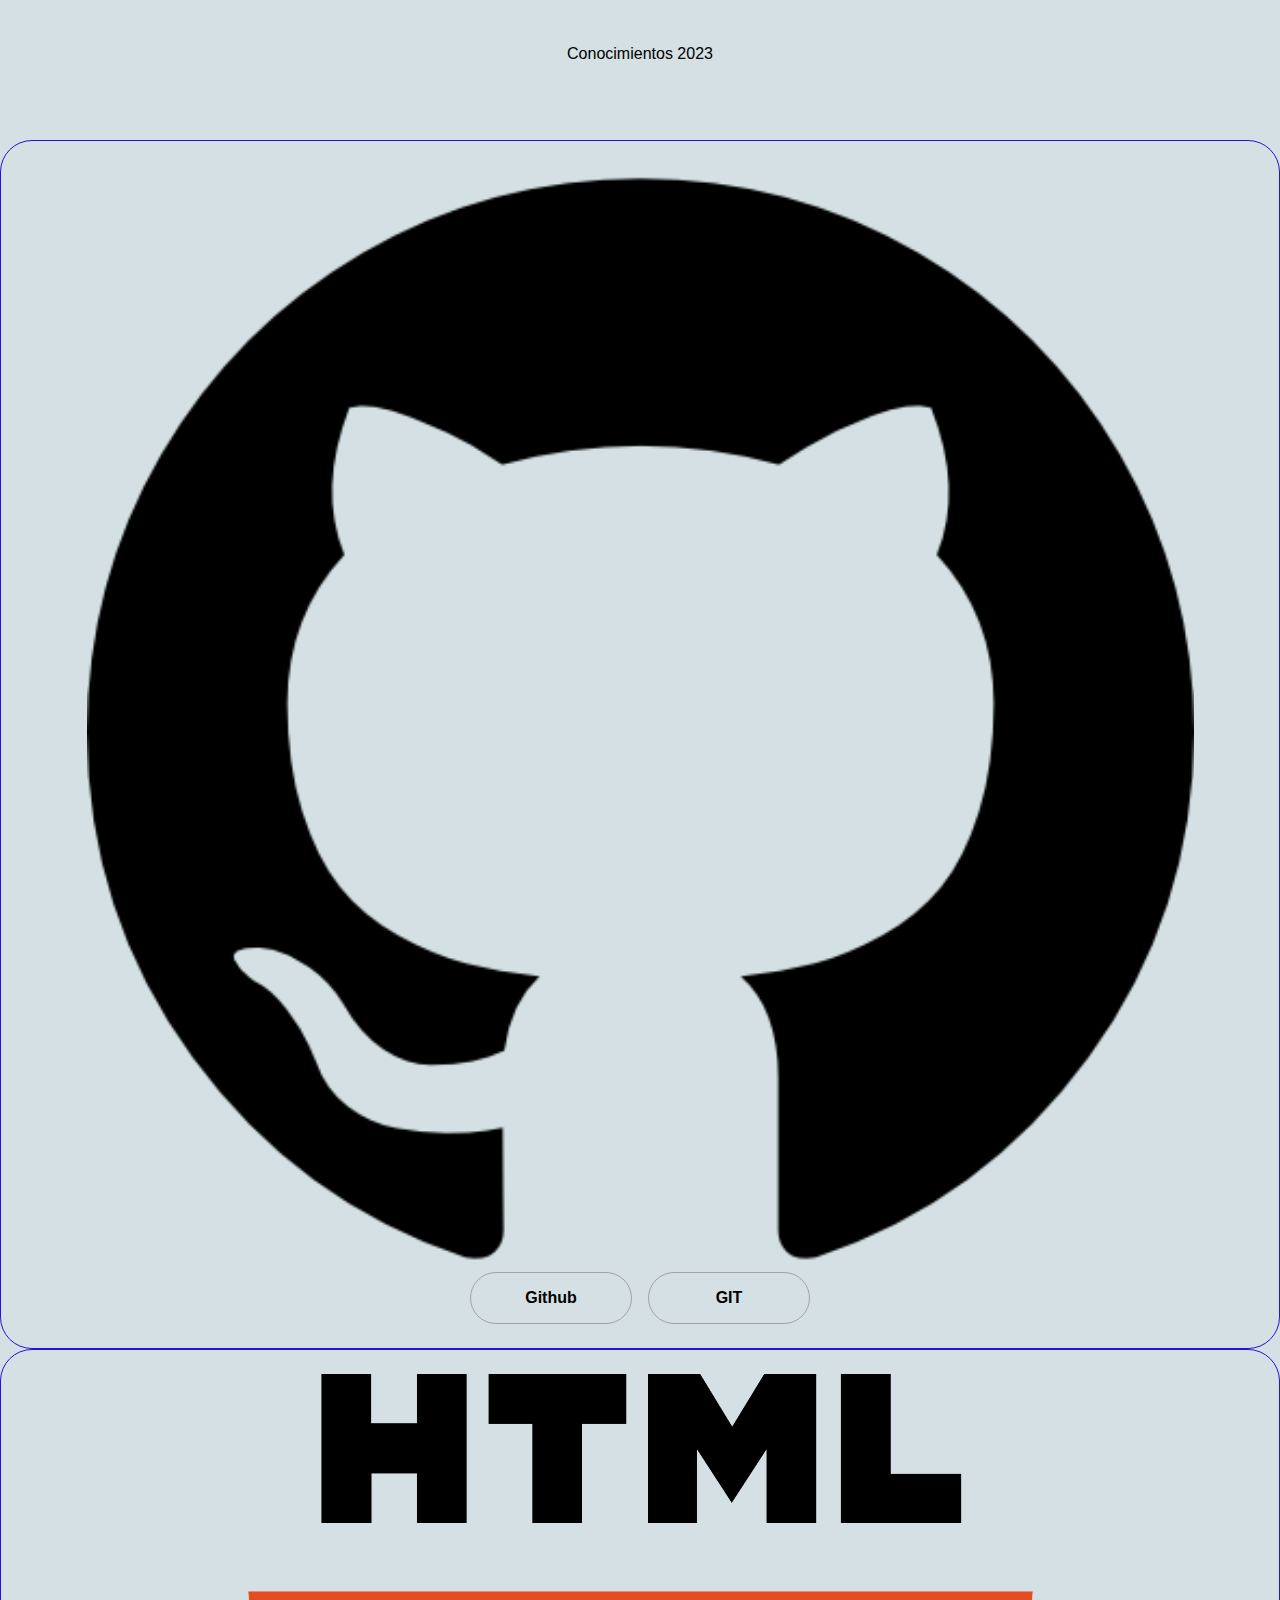
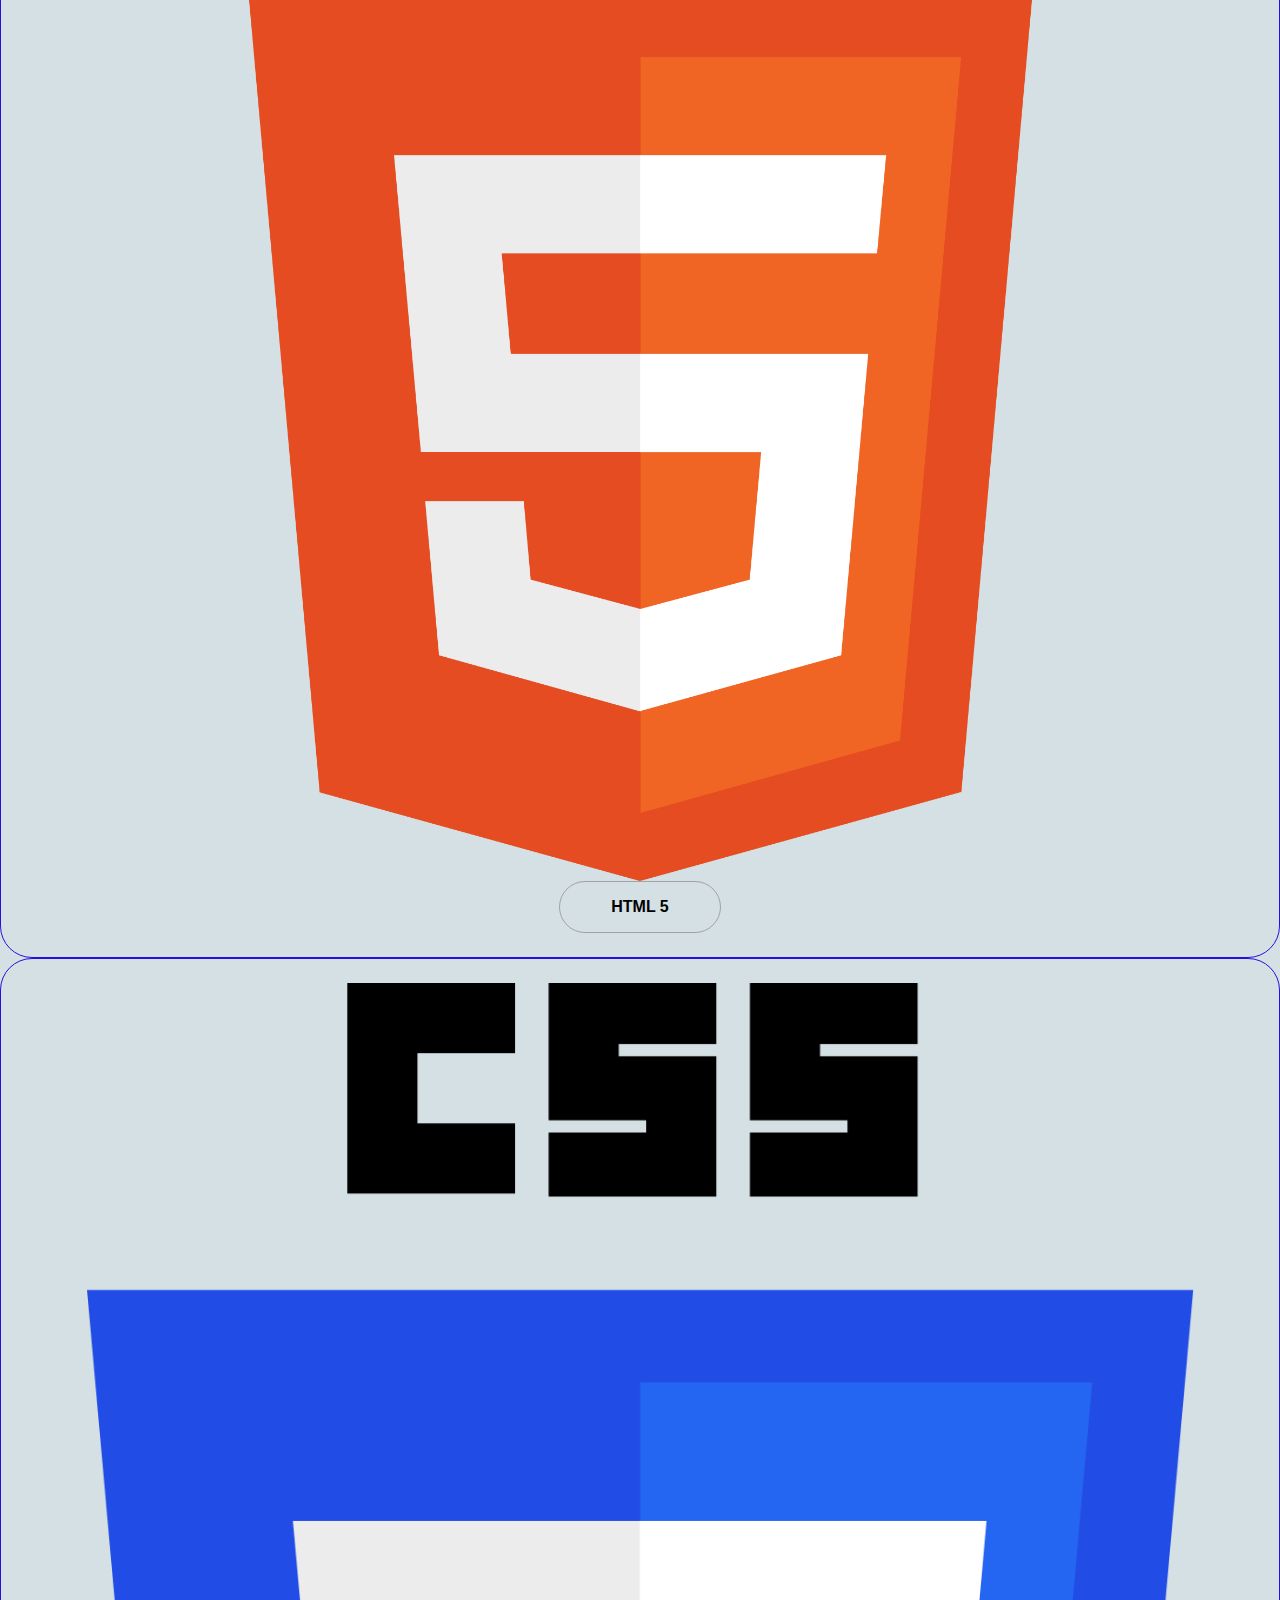
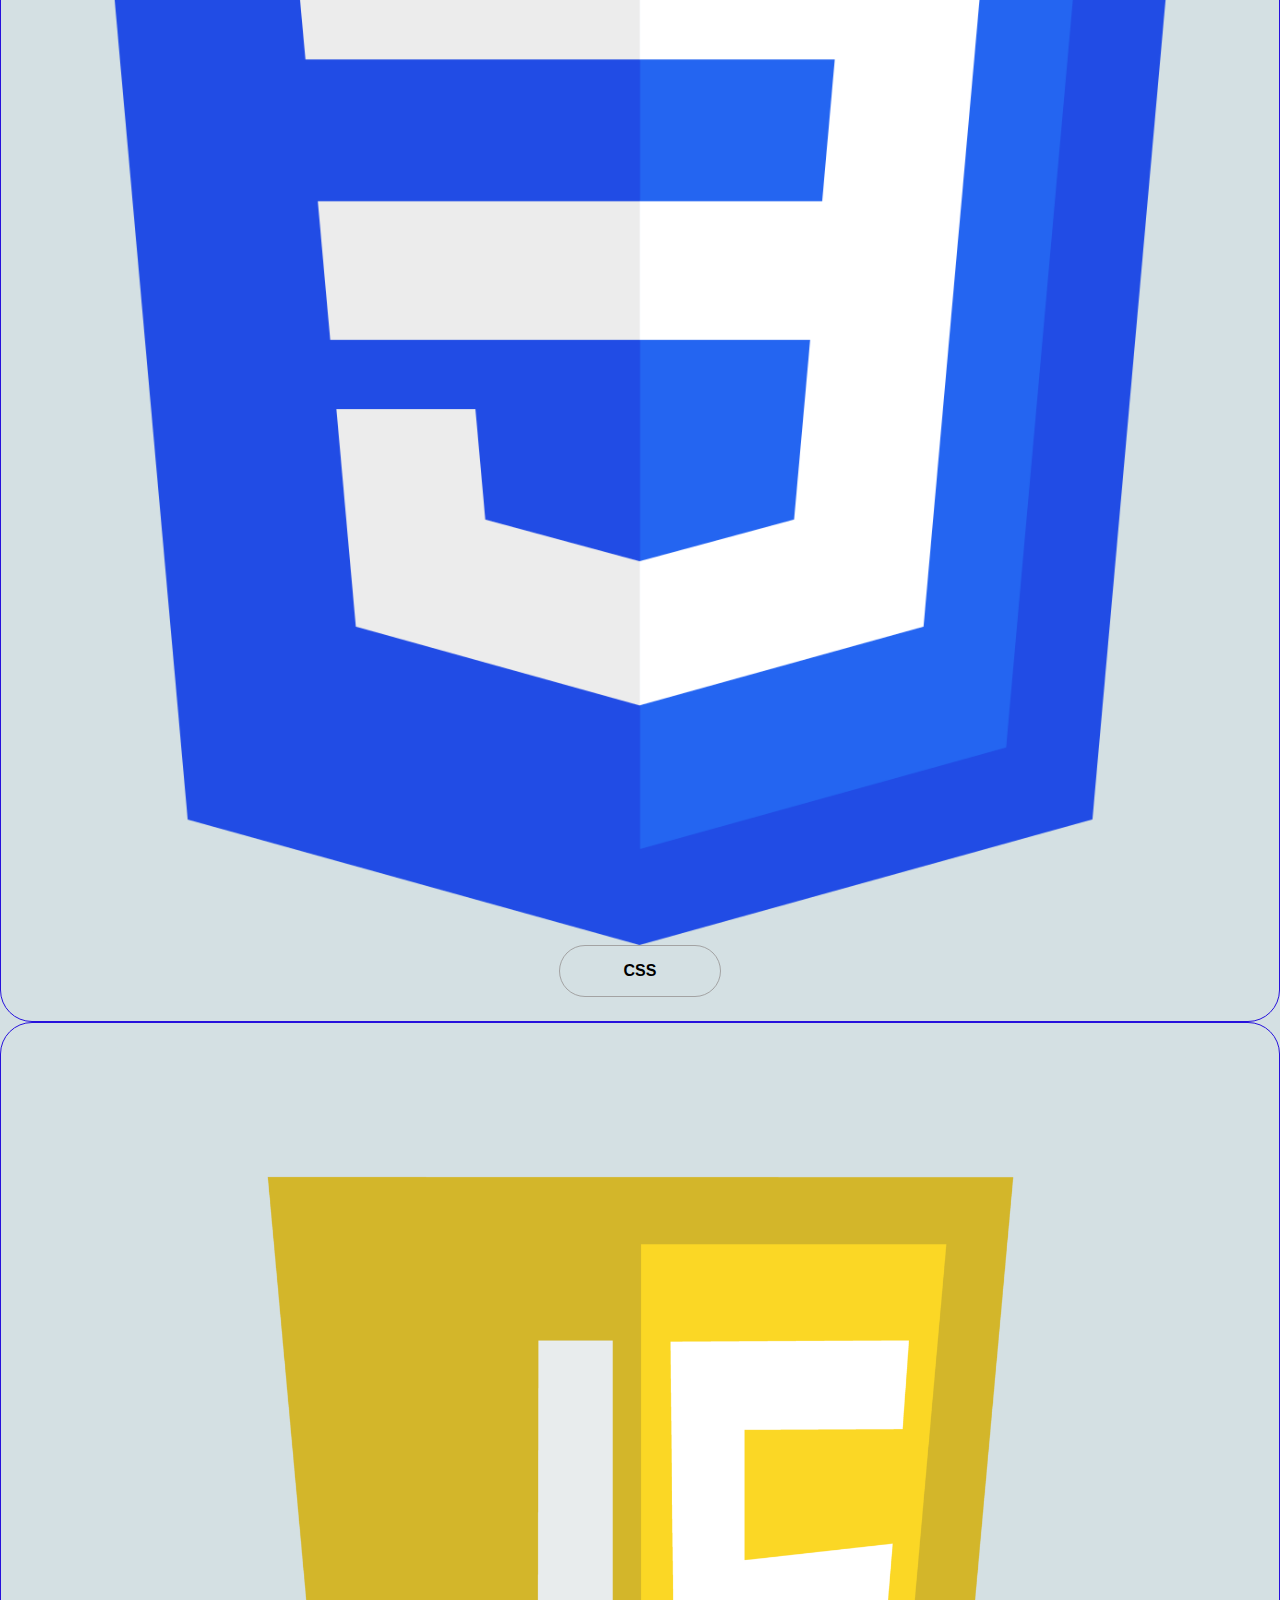
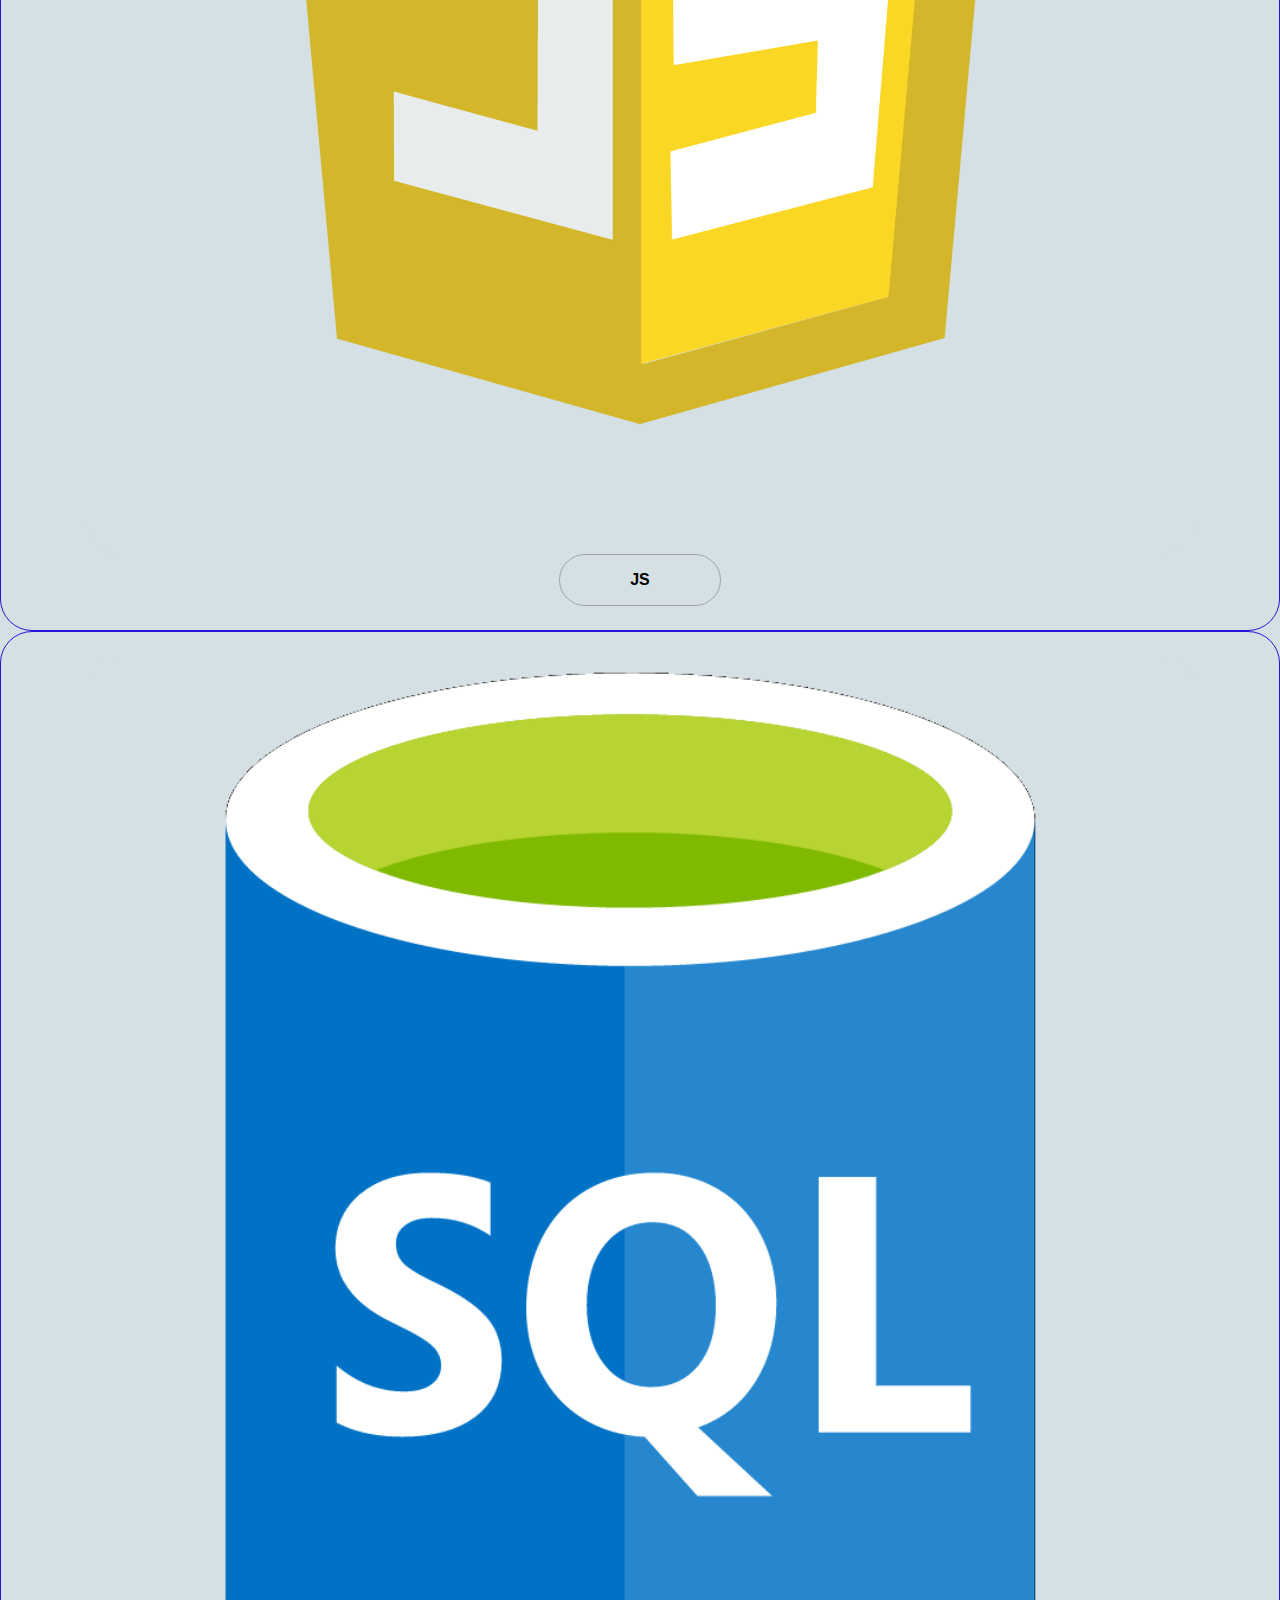
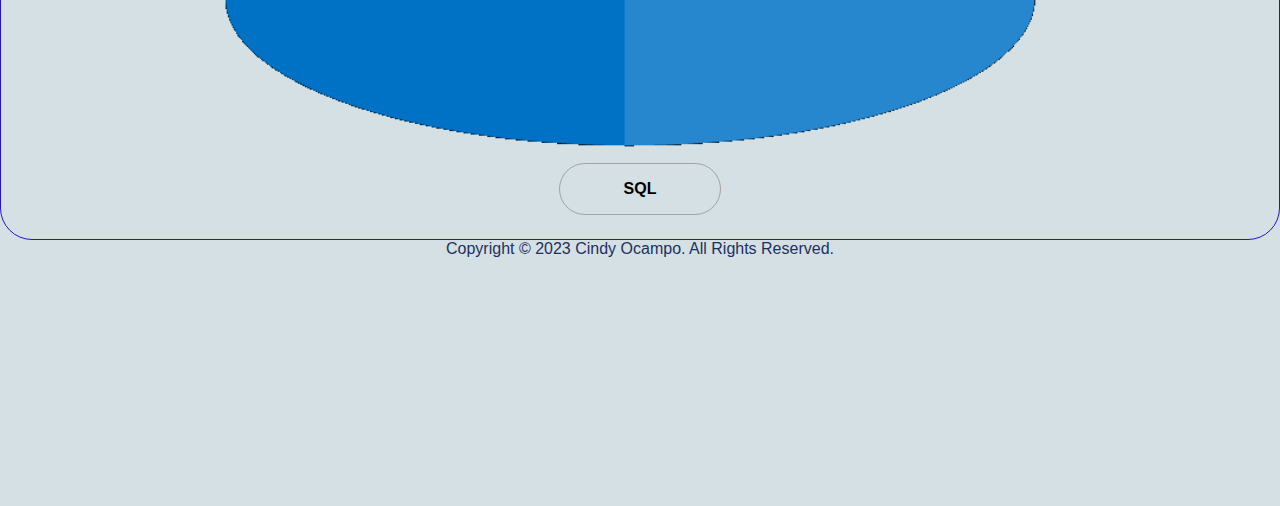
<file: index.html>
<!DOCTYPE html>
<html lang="en">
<head>
    <meta charset="UTF-8">
    <meta http-equiv="X-UA-compatible" content="IE=edge">
    <meta name="viewport" content="width=device-width, initial-scale=1.0">
    <title>Conocimientos previos 2023</title>
    <link rel="stylesheet" href="css/style.css"/>
</head>
<body>
        <nav>
            <div class="logo">Conocimientos 2023</div>
        </nav>
        <div class="experience-details-container">
            <div class="about-container">
                <div class="details-container color-container">
                    <div class="article-container">
                        <img src="./assets/github.png" alt="project 1"
                        class="project-img"/>
                </div>
                <div class="btn-container">
                    <a href="/contenido/github.html" class="btn btn-color-2 project-btn">Github</a>
                    <a href="/contenido/git.html" class="btn btn-color-2 project-btn">GIT</a>
                </div>
            </div>
            <div class="details-container color-container">
                <div class="article-container">
                    <img src="./assets/HTML5.png" alt="project 2" class="project-img"/>
                </div>
                <div class="btn-container">
                        <a href="/contenido/html.html " class="btn btn-color-2 project-btn">HTML 5</a>
                </div>
            </div>
            <div class="details-container color-container">
                <div class="article-container">
                    <img src="./assets/CSS.png" alt="project 3" class="project-img"/>
                </div>
                <div class="btn-container">
                    <a href="/contenido/css.html" class="btn btn-color-2 project-btn">CSS</a>
                </div>
            </div>
            <div class="details-container color-container">
                <div class="article-container">
                    <img src="./assets/JS.webp" alt="project 4" class="project-img"/>
                </div>
                <div class="btn-container">
                    <a href="/contenido/js.html" class="btn btn-color-2 project-btn">JS</a>
                </div>
            </div>
            <div class="details-container color-container">
                <div class="article-container">
                    <img src="./assets/SQL.png" alt="Project 5" class="project-img">
                </div>
                <div class="btn-container">
                    <a href="/contenido/sql.html" class="btn btn-color-2 project-btn">SQL</a>
                </div>
            </div>

            <footer>
                <p>Copyright &#169; 2023 Cindy Ocampo. All Rights Reserved.</p>
                </footer>
        </div>
    </div>
    </nav>
</body>
</html>
</file>
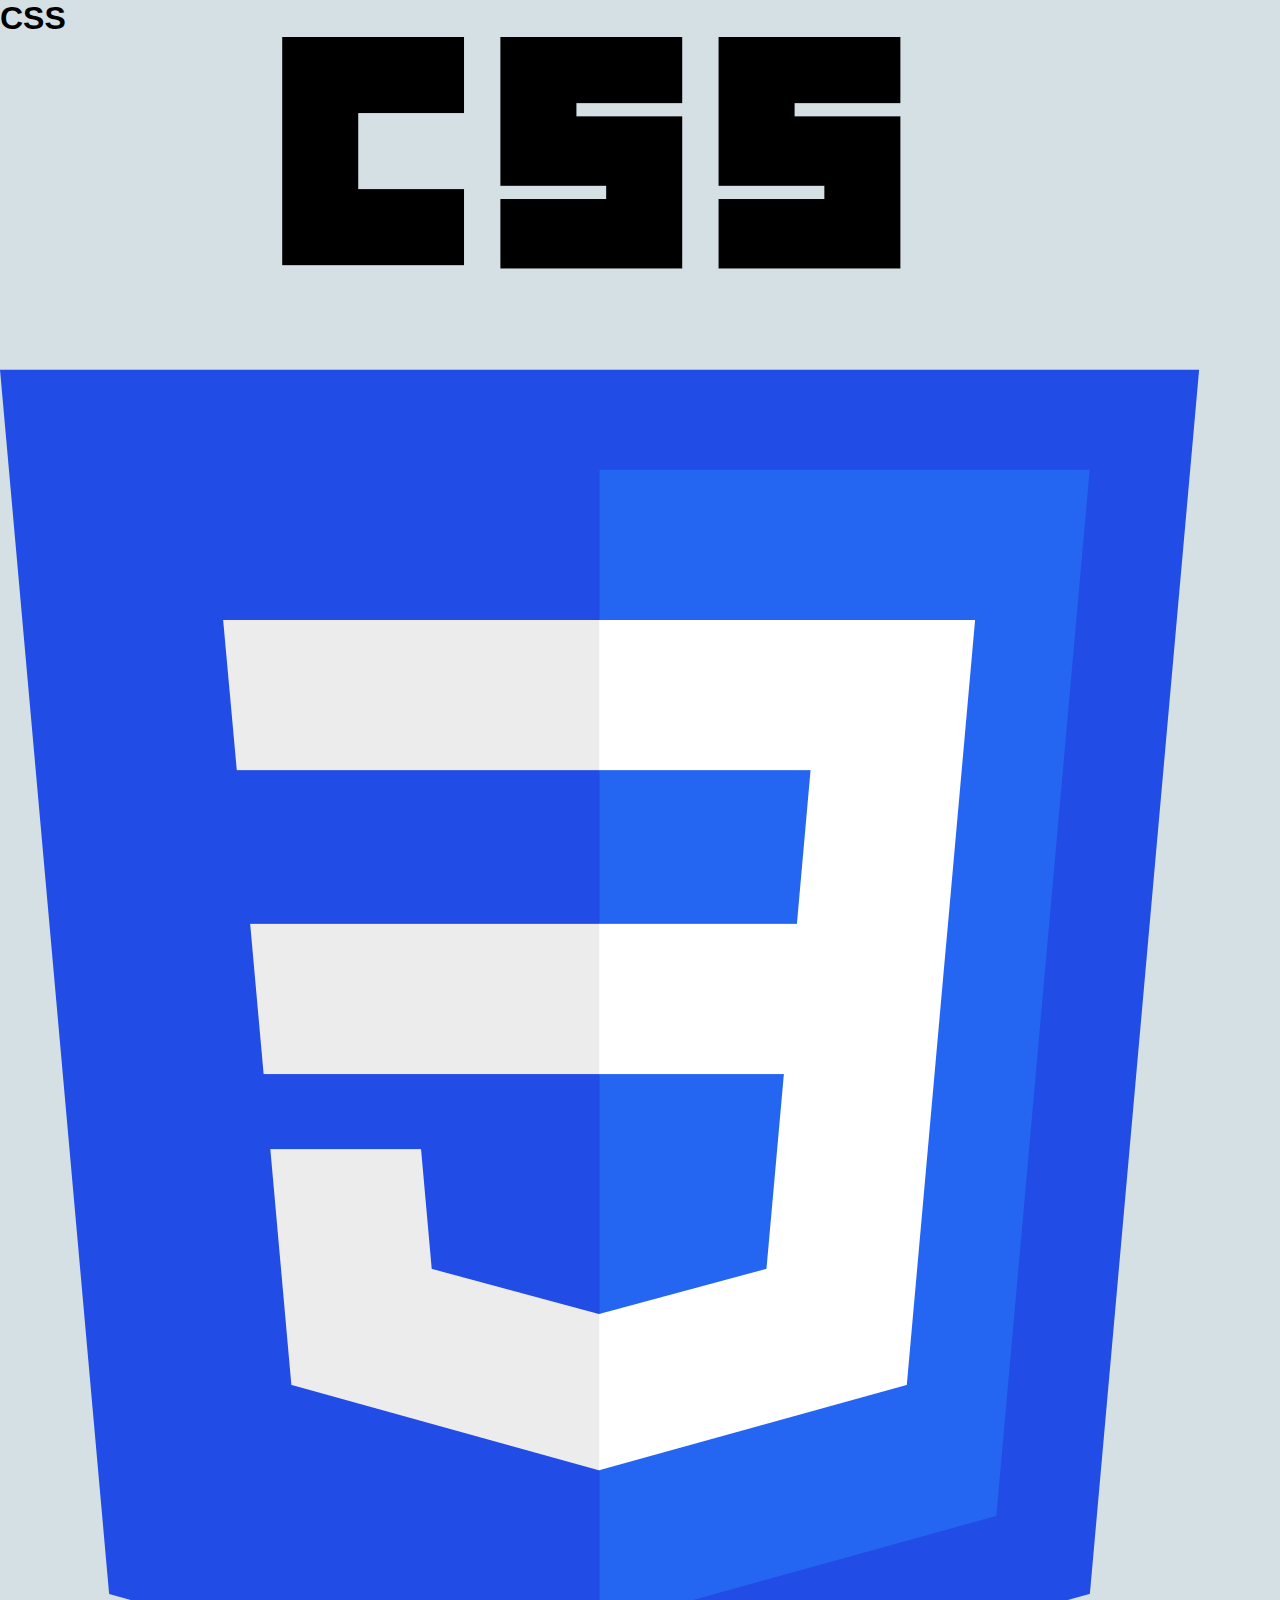
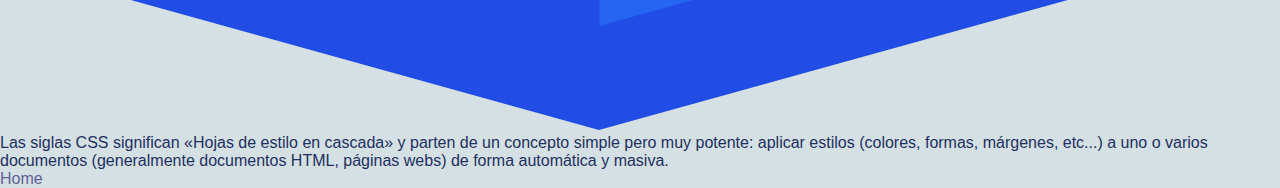
<file: contenido/css.html>
<!DOCTYPE html>
<html>
    <head>
        <meta charset="UTF-8">
        <title>CSS</title>
        <meta http-equiv="X-UA-compatible" content="IE=edge">
        <meta name="viewport" content="width=device-width, initial-scale=1.0">
        <link rel="stylesheet" href="/css/style.css"/>
    </head>
            <body>
                <h1>CSS</h1>
                <img src="/assets/CSS.png" alt="project 3">
        
                <p>Las siglas CSS significan «Hojas de estilo en cascada» y parten de un concepto 
                    simple pero muy potente: aplicar estilos (colores, formas, márgenes, etc...) 
                    a uno o varios documentos (generalmente documentos HTML, páginas webs) de forma automática y masiva.</p>
                    <a href="/index.html">Home</a>
            </body>
</html>
</file>
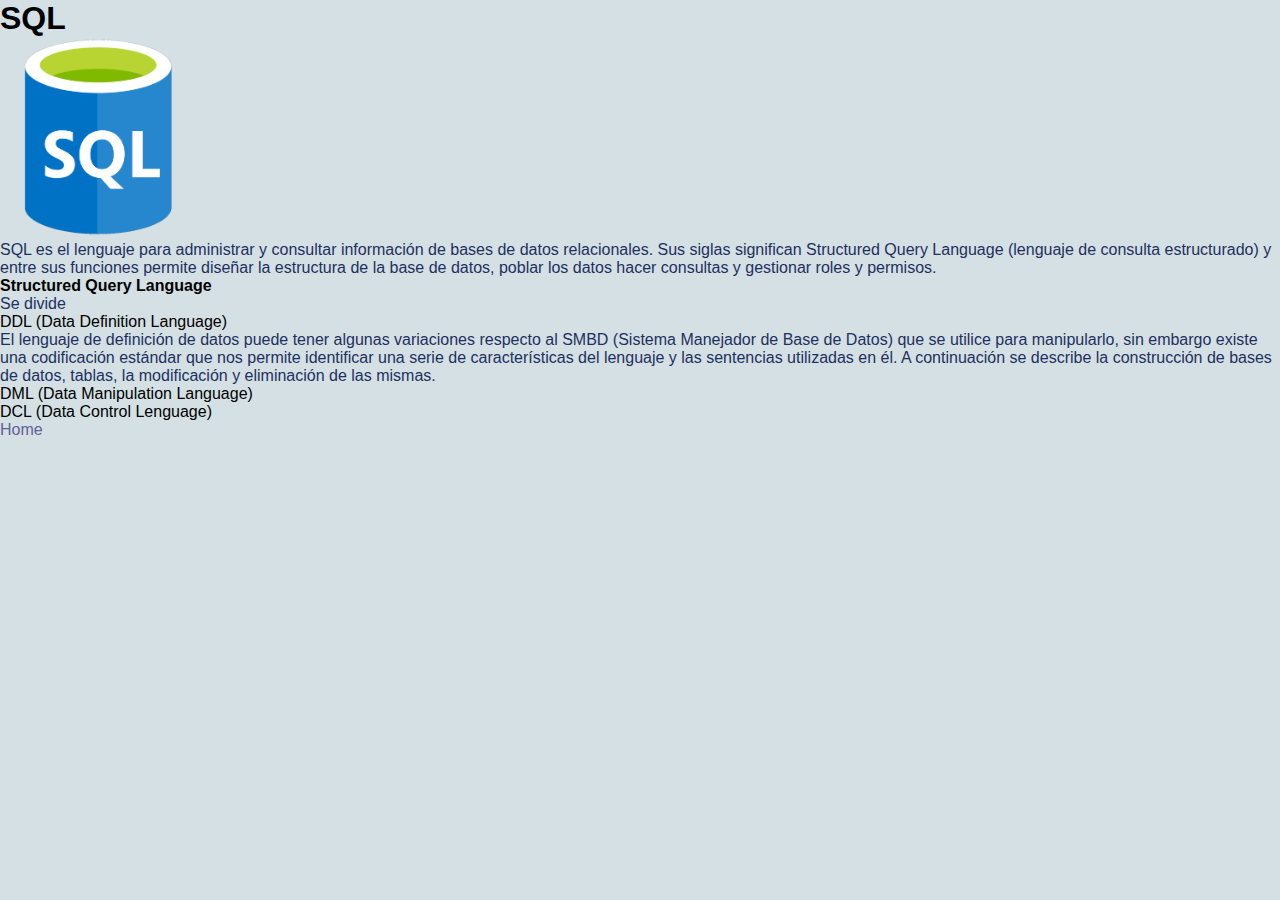
<file: contenido/sql.html>
<!DOCTYPE html>
<html>
    <head>
        <meta charset="UTF-8">
        <title>SQL</title>
        <meta http-equiv="X-UA-compatible" content="IE=edge">
        <meta name="viewport" content="width=device-width, initial-scale=1.0">
        <link rel="stylesheet" href="/css/style.css"/>
    </head>
            <body>
                <h1>SQL</h1>
                <img src="../assets/SQL.png" alt="project 5"  width="200px">
                <section id="SQL">
                    <div>
                        <div>
                <p>SQL es el lenguaje para administrar y
                    consultar información de bases de datos
                    relacionales. Sus siglas significan Structured
                    Query Language (lenguaje de consulta
                    estructurado) y entre sus funciones permite
                    diseñar la estructura de la base de datos,
                    poblar los datos hacer consultas y gestionar
                    roles y permisos.</p>
                </div>
                <div>
                    <h4>Structured Query Language</h4>

                    <p>Se divide</p>
                    <ul>
                        <li>DDL (Data Definition Language)
                            <p>El lenguaje de definición de datos puede
                                tener algunas variaciones respecto al SMBD
                                (Sistema Manejador de Base de Datos) que se
                                utilice para manipularlo, sin embargo existe
                                una codificación estándar que nos permite
                                identificar una serie de características del
                                lenguaje y las sentencias utilizadas en él. A
                                continuación se describe la construcción de
                                bases de datos, tablas, la modificación y
                                eliminación de las mismas.</p>
                        </li>
                        <li>DML (Data Manipulation Language)</li>
                        <li>DCL (Data Control Lenguage)</li>
                    </ul>
                </div>
                </section>
            </div>

                <a href="/index.html">Home</a>
            </body>
</html>
</file>
<file: css/style.css>
/* GENERAL */

@import url(https://fonts.google.com/specimen/Poppins?query=popp);

*{
    background-color: rgb(212, 224, 227); /*Fondo de pagina*/
}

*{
    margin: 0;
    padding: 0;
}

body {
    font-family: "Poppins", sans-serif;
}

html {
    scroll-behavior: smooth;
}

p {
    color: rgb(30, 48, 97);
}

nav{
    display: flex;
    justify-content: space-around;
    align-items: center;
    height: 12vh;
}

a {
    color: rgb(99, 97, 152);
    text-decoration: none;
    text-decoration-color: rgb(246, 244, 244);
}

a:hover { 
    color: rgb(154, 151, 151);
    text-decoration: underline;
    text-underline-offset: 1rem;
    text-decoration-color: rgb(181, 181, 181);
}

.logo:hover {
    font-size: 2rem;
}

.logo:hover {
    cursor: default;
}

.title {
    font-size: 3rem;
    text-align: center;
}

/*BUTTONS*/

.btn-container {
    display: flex;
    justify-content: center;
    gap: 1rem;
}

.btn {
    font-weight: 600;
    transition: all 300ms ease;
    padding: 1rem;
    width: 8rem;
    border-radius: 2rem;
}

.btn-color-2 {
    border: rgb(4, 152, 215) 0.1rem solid;
}

.btn-color-2:hover {
    cursor: pointer;
}

.btn-color-2:hover {
    background: rgb(37, 213, 244);
    color: rgb(42, 245, 103);
}


.btn-color-2 {
    background: none;
}

.btn-color-2:hover {
    border: rgb(255, 255, 255) 0.1rem solid;
}

.btn-container {
    gap: 1rem;
}

/*ABOUT SECTION*/

#about {
    position: relative;
}

.about-container {
    gap: 2rem;
    margin-bottom: 2rem;
    margin-top: 2rem;
}

.about-details-container {
    justify-content: center;
    flex-direction: column;
}

.about-containers{
    display: flex;
}

.details-container {
    padding: 1.5rem;
    flex: 1;
    background: rgb(238, 238, 238);
    border-radius: 2rem;
    border: rgb(53, 53, 53) 0.1rem solid;
    border-color: rgb(56, 7, 231);
    text-align: center;
}

.experience-details-container {
    display: flex;
    justify-content: center;
    flex-direction: column;
}

.article-container {
    display: flex;
    text-align: initial;
    flex-wrap: wrap;
    flex-direction: row;
    gap: 2.5rem;
    justify-content: space-around;
}

.color-container {
    border-color: rgb(38, 17, 220); /*color de bordes*/
    background: rgb(212, 224, 227);
}

.project-img {
    border-radius: 2rem;
    width: 90%;
    height: 90%;
}

.project-title {
    margin: 1rem;
    color: black;
}

.project-btn {
    color: black;
    border-color: rgb(163, 163, 163);
}

footer {
    height: 26vh;
    margin: 0 1rem
}

footer p {
    text-align: center;
}

.p1{
    text-align: justify;
}
</file>
